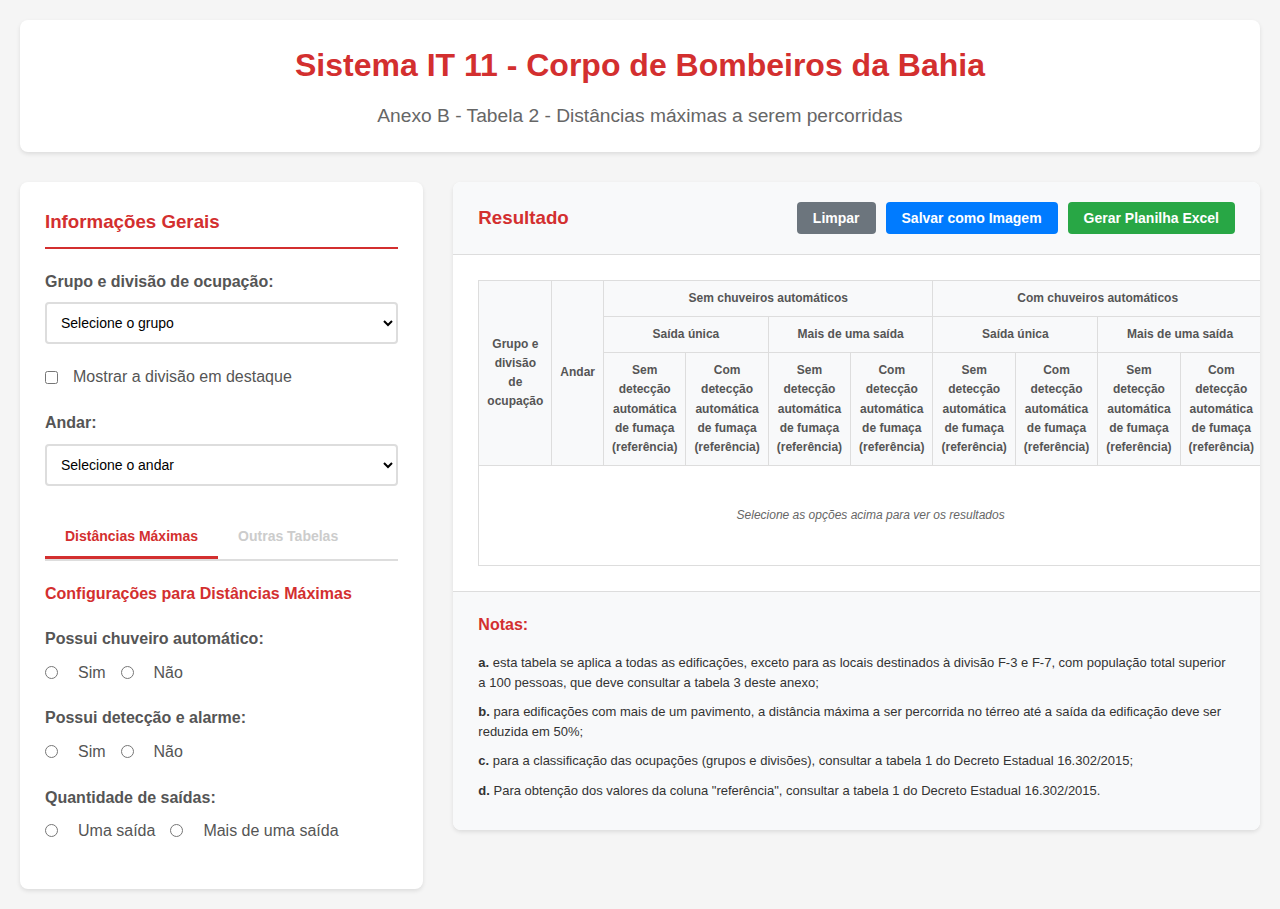
<file: index.html>
<!DOCTYPE html>
<html lang="pt-BR">
<head>
    <meta charset="UTF-8">
    <meta name="viewport" content="width=device-width, initial-scale=1.0">
    <title>Sistema IT 11 - Distâncias Máximas</title>
    <link rel="stylesheet" href="styles.css">
</head>
<body>
    <div class="container">
        <header>
            <h1>Sistema IT 11 - Corpo de Bombeiros da Bahia</h1>
            <h2>Anexo B - Tabela 2 - Distâncias máximas a serem percorridas</h2>
        </header>

        <div class="main-content">
            <!-- Seção de entrada de dados -->
            <div class="input-section">
                <h3>Informações Gerais</h3>
                
                <div class="form-group">
                    <label for="grupo">Grupo e divisão de ocupação:</label>
                    <select id="grupo" name="grupo">
                        <option value="">Selecione o grupo</option>
                        <option value="A e B">A e B</option>
                        <option value="C, D, E, F, G-3, G-4,G-5, H, L e M">C, D, E, F, G-3, G-4, G-5, H, L e M</option>
                        <option value="I-1 e J-1">I-1 e J-1</option>
                        <option value="G-1,G-2 eJ-2">G-1, G-2 e J-2</option>
                        <option value="I-2, I-3, J-3 e J-4">I-2, I-3, J-3 e J-4</option>
                    </select>
                </div>

                <div class="form-group">
                    <div class="radio-group">
                        <input type="checkbox" id="mostrar-divisoes" name="mostrar-divisoes">
                        <label for="mostrar-divisoes">Mostrar a divisão em destaque</label>
                    </div>
                </div>

                <div class="form-group" id="divisoes-container" style="display: none;">
                    <label for="divisao-especifica">Divisão específica:</label>
                    <select id="divisao-especifica" name="divisao-especifica">
                        <option value="">Selecione a divisão</option>
                    </select>
                </div>

                <div class="form-group">
                    <label for="andar">Andar:</label>
                    <select id="andar" name="andar">
                        <option value="">Selecione o andar</option>
                        <option value="De saída da edificação (piso de descarga)">De saída da edificação (piso de descarga)</option>
                        <option value="Demais andares">Demais andares</option>
                        <option value="Ambas informações">Ambas informações</option>
                    </select>
                </div>

                <!-- Guias -->
                <div class="tabs">
                    <div class="tab-buttons">
                        <button class="tab-button active" data-tab="distancias">Distâncias Máximas</button>
                        <button class="tab-button" data-tab="outras" disabled>Outras Tabelas</button>
                    </div>

                    <div class="tab-content">
                        <div id="distancias" class="tab-panel active">
                            <h4>Configurações para Distâncias Máximas</h4>
                            
                            <div class="form-group">
                                <label>Possui chuveiro automático:</label>
                                <div class="radio-group">
                                    <input type="radio" id="chuveiro-sim" name="chuveiro" value="sim">
                                    <label for="chuveiro-sim">Sim</label>
                                    <input type="radio" id="chuveiro-nao" name="chuveiro" value="nao">
                                    <label for="chuveiro-nao">Não</label>
                                </div>
                            </div>

                            <div class="form-group">
                                <label>Possui detecção e alarme:</label>
                                <div class="radio-group">
                                    <input type="radio" id="deteccao-sim" name="deteccao" value="sim">
                                    <label for="deteccao-sim">Sim</label>
                                    <input type="radio" id="deteccao-nao" name="deteccao" value="nao">
                                    <label for="deteccao-nao">Não</label>
                                </div>
                            </div>

                            <div class="form-group">
                                <label>Quantidade de saídas:</label>
                                <div class="radio-group">
                                    <input type="radio" id="saida-unica" name="saidas" value="unica">
                                    <label for="saida-unica">Uma saída</label>
                                    <input type="radio" id="saida-multipla" name="saidas" value="multipla">
                                    <label for="saida-multipla">Mais de uma saída</label>
                                </div>
                            </div>
                        </div>

                        <div id="outras" class="tab-panel">
                            <p>Outras tabelas serão implementadas em versões futuras.</p>
                        </div>
                    </div>
                </div>
            </div>

            <!-- Seção de resultados -->
            <div class="results-section">
                <div class="results-header">
                    <h3>Resultado</h3>
                    <div class="action-buttons">
                        <button id="btn-limpar" class="btn btn-secondary">Limpar</button>
                        <button id="btn-salvar-imagem" class="btn btn-primary">Salvar como Imagem</button>
                        <button id="btn-gerar-excel" class="btn btn-success">Gerar Planilha Excel</button>
                    </div>
                </div>

                <div id="resultado-tabela" class="table-container">
                    <table id="tabela-resultado">
                        <thead>
                            <tr>
                                <th rowspan="3">Grupo e divisão de ocupação</th>
                                <th rowspan="3">Andar</th>
                                <th colspan="4">Sem chuveiros automáticos</th>
                                <th colspan="4">Com chuveiros automáticos</th>
                            </tr>
                            <tr>
                                <th colspan="2">Saída única</th>
                                <th colspan="2">Mais de uma saída</th>
                                <th colspan="2">Saída única</th>
                                <th colspan="2">Mais de uma saída</th>
                            </tr>
                            <tr>
                                <th>Sem detecção automática de fumaça (referência)</th>
                                <th>Com detecção automática de fumaça (referência)</th>
                                <th>Sem detecção automática de fumaça (referência)</th>
                                <th>Com detecção automática de fumaça (referência)</th>
                                <th>Sem detecção automática de fumaça (referência)</th>
                                <th>Com detecção automática de fumaça (referência)</th>
                                <th>Sem detecção automática de fumaça (referência)</th>
                                <th>Com detecção automática de fumaça (referência)</th>
                            </tr>
                        </thead>
                        <tbody id="tabela-corpo">
                            <tr>
                                <td colspan="10" class="no-data">Selecione as opções acima para ver os resultados</td>
                            </tr>
                        </tbody>
                    </table>
                </div>

                <div class="notas">
                    <h4>Notas:</h4>
                    <p><strong>a.</strong> esta tabela se aplica a todas as edificações, exceto para as locais destinados à divisão F-3 e F-7, com população total superior a 100 pessoas, que deve consultar a tabela 3 deste anexo;</p>
                    <p><strong>b.</strong> para edificações com mais de um pavimento, a distância máxima a ser percorrida no térreo até a saída da edificação deve ser reduzida em 50%;</p>
                    <p><strong>c.</strong> para a classificação das ocupações (grupos e divisões), consultar a tabela 1 do Decreto Estadual 16.302/2015;</p>
                    <p><strong>d.</strong> Para obtenção dos valores da coluna "referência", consultar a tabela 1 do Decreto Estadual 16.302/2015.</p>
                </div>
            </div>
        </div>
    </div>

    <script src="data.js"></script>
    <script src="script.js"></script>
</body>
</html>
</file>
<file: styles.css>
* {
    margin: 0;
    padding: 0;
    box-sizing: border-box;
}

body {
    font-family: 'Segoe UI', Tahoma, Geneva, Verdana, sans-serif;
    line-height: 1.6;
    color: #333;
    background-color: #f5f5f5;
}

.container {
    max-width: 1400px;
    margin: 0 auto;
    padding: 20px;
}

header {
    text-align: center;
    margin-bottom: 30px;
    background: white;
    padding: 20px;
    border-radius: 8px;
    box-shadow: 0 2px 4px rgba(0,0,0,0.1);
}

header h1 {
    color: #d32f2f;
    margin-bottom: 10px;
    font-size: 2rem;
}

header h2 {
    color: #666;
    font-size: 1.2rem;
    font-weight: normal;
}

.main-content {
    display: grid;
    grid-template-columns: 1fr 2fr;
    gap: 30px;
    align-items: start;
}

.input-section {
    background: white;
    padding: 25px;
    border-radius: 8px;
    box-shadow: 0 2px 4px rgba(0,0,0,0.1);
    height: fit-content;
}

.input-section h3 {
    color: #d32f2f;
    margin-bottom: 20px;
    border-bottom: 2px solid #d32f2f;
    padding-bottom: 10px;
}

.form-group {
    margin-bottom: 20px;
}

.form-group label {
    display: block;
    margin-bottom: 8px;
    font-weight: 600;
    color: #555;
}

.form-group select {
    width: 100%;
    padding: 10px;
    border: 2px solid #ddd;
    border-radius: 4px;
    font-size: 14px;
    background-color: white;
}

.form-group select:focus {
    outline: none;
    border-color: #d32f2f;
}

.radio-group {
    display: flex;
    gap: 15px;
    align-items: center;
}

.radio-group input[type="radio"] {
    margin-right: 5px;
}

.radio-group label {
    margin-bottom: 0;
    font-weight: normal;
    cursor: pointer;
}

.tabs {
    margin-top: 30px;
}

.tab-buttons {
    display: flex;
    border-bottom: 2px solid #ddd;
    margin-bottom: 20px;
}

.tab-button {
    padding: 12px 20px;
    border: none;
    background: none;
    cursor: pointer;
    font-size: 14px;
    font-weight: 600;
    color: #666;
    border-bottom: 3px solid transparent;
    transition: all 0.3s ease;
}

.tab-button:hover:not(:disabled) {
    color: #d32f2f;
}

.tab-button.active {
    color: #d32f2f;
    border-bottom-color: #d32f2f;
}

.tab-button:disabled {
    color: #ccc;
    cursor: not-allowed;
}

.tab-panel {
    display: none;
}

.tab-panel.active {
    display: block;
}

.tab-panel h4 {
    color: #d32f2f;
    margin-bottom: 20px;
}

.results-section {
    background: white;
    border-radius: 8px;
    box-shadow: 0 2px 4px rgba(0,0,0,0.1);
    overflow: hidden;
}

.results-header {
    display: flex;
    justify-content: space-between;
    align-items: center;
    padding: 20px 25px;
    background: #f8f9fa;
    border-bottom: 1px solid #ddd;
}

.results-header h3 {
    color: #d32f2f;
    margin: 0;
}

.action-buttons {
    display: flex;
    gap: 10px;
}

.btn {
    padding: 8px 16px;
    border: none;
    border-radius: 4px;
    cursor: pointer;
    font-size: 14px;
    font-weight: 600;
    transition: all 0.3s ease;
}

.btn-primary {
    background-color: #007bff;
    color: white;
}

.btn-primary:hover {
    background-color: #0056b3;
}

.btn-secondary {
    background-color: #6c757d;
    color: white;
}

.btn-secondary:hover {
    background-color: #545b62;
}

.btn-success {
    background-color: #28a745;
    color: white;
}

.btn-success:hover {
    background-color: #1e7e34;
}

.table-container {
    padding: 25px;
    overflow-x: auto;
}

#tabela-resultado {
    width: 100%;
    border-collapse: collapse;
    font-size: 12px;
}

#tabela-resultado th,
#tabela-resultado td {
    border: 1px solid #ddd;
    padding: 8px;
    text-align: center;
    vertical-align: middle;
}

#tabela-resultado th {
    background-color: #f8f9fa;
    font-weight: 600;
    color: #555;
}

#tabela-resultado tbody tr:nth-child(even) {
    background-color: #f8f9fa;
}

#tabela-resultado tbody tr:hover {
    background-color: #e3f2fd;
}

.no-data {
    color: #666;
    font-style: italic;
    padding: 40px !important;
}

.resultado-destaque {
    background-color: #fff3cd !important;
    font-weight: bold;
    color: #856404;
}

.notas {
    padding: 20px 25px;
    background-color: #f8f9fa;
    border-top: 1px solid #ddd;
}

.notas h4 {
    color: #d32f2f;
    margin-bottom: 15px;
}

.notas p {
    margin-bottom: 10px;
    font-size: 13px;
    line-height: 1.5;
}

@media (max-width: 1200px) {
    .main-content {
        grid-template-columns: 1fr;
        gap: 20px;
    }
}

@media (max-width: 768px) {
    .container {
        padding: 10px;
    }
    
    header h1 {
        font-size: 1.5rem;
    }
    
    header h2 {
        font-size: 1rem;
    }
    
    .results-header {
        flex-direction: column;
        gap: 15px;
        align-items: stretch;
    }
    
    .action-buttons {
        justify-content: center;
    }
    
    .btn {
        flex: 1;
        min-width: 0;
    }
    
    #tabela-resultado {
        font-size: 10px;
    }
    
    #tabela-resultado th,
    #tabela-resultado td {
        padding: 4px;
    }
}
</file>
